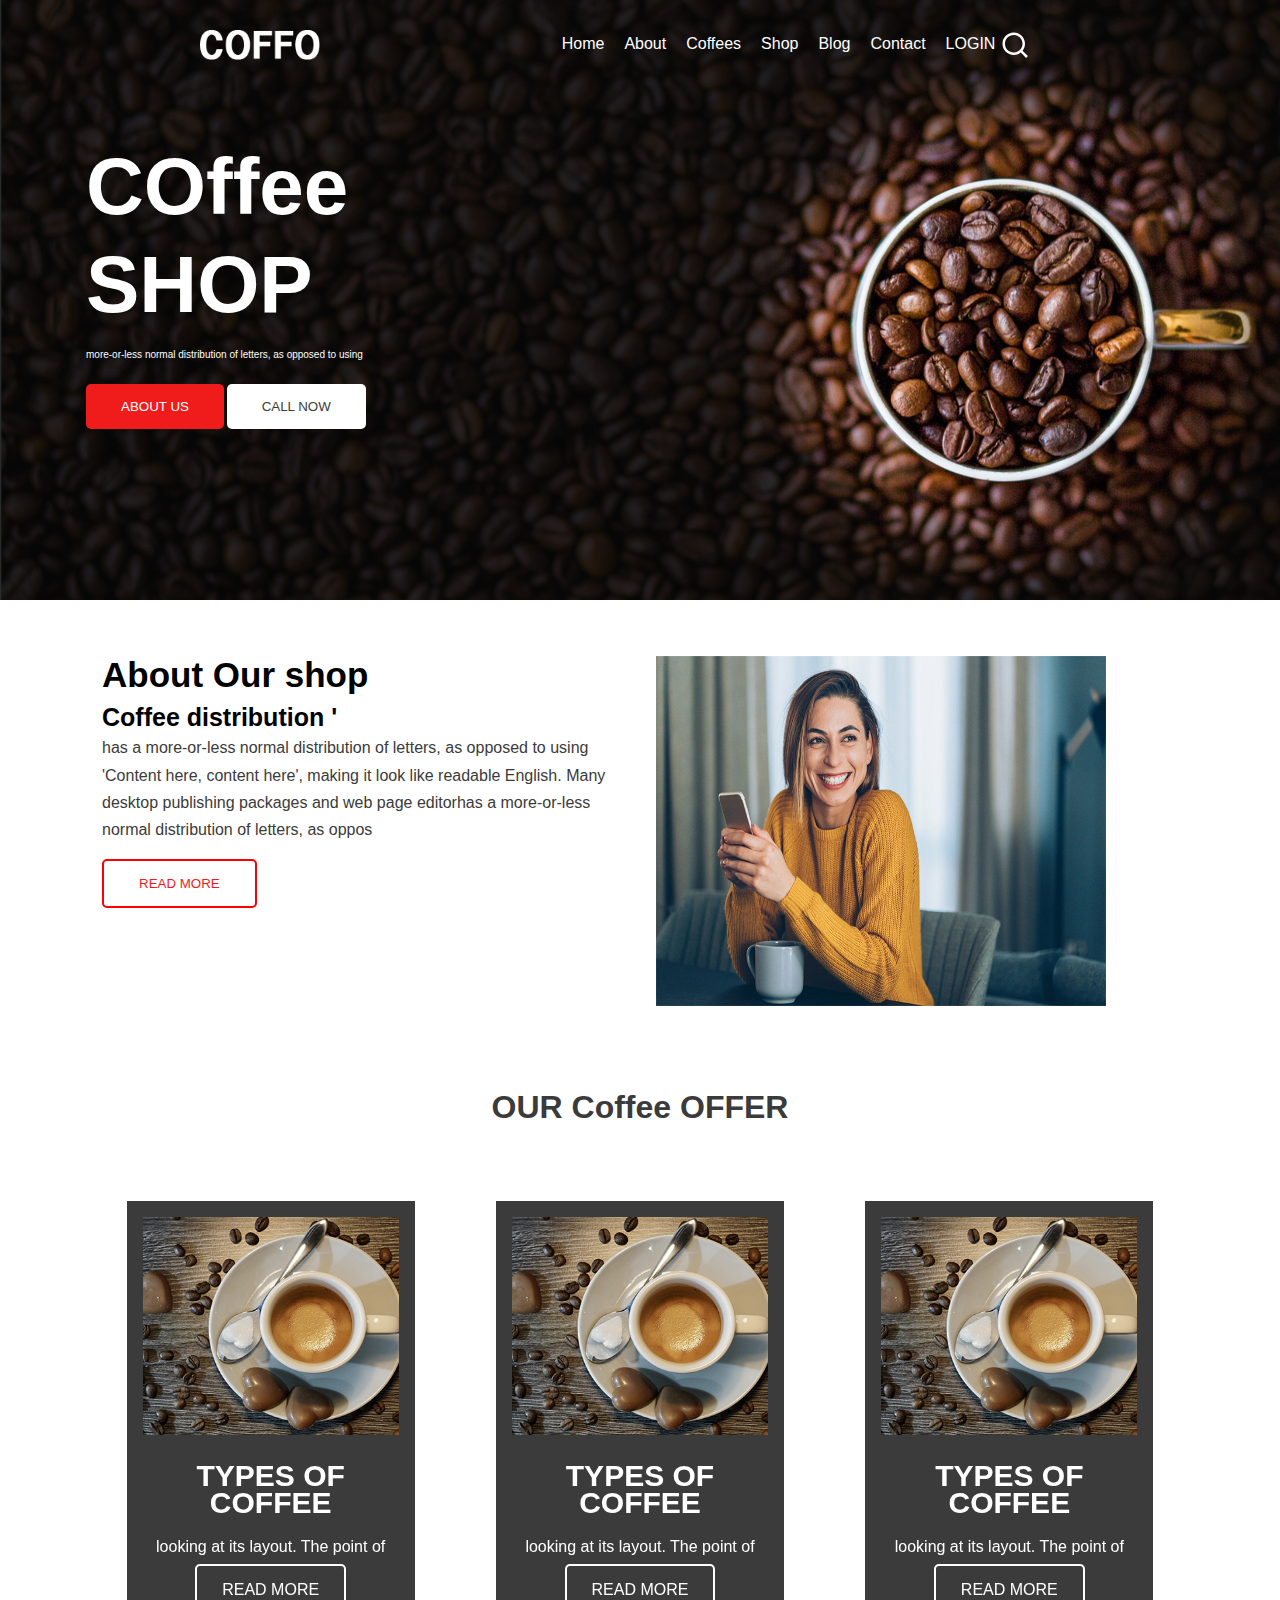
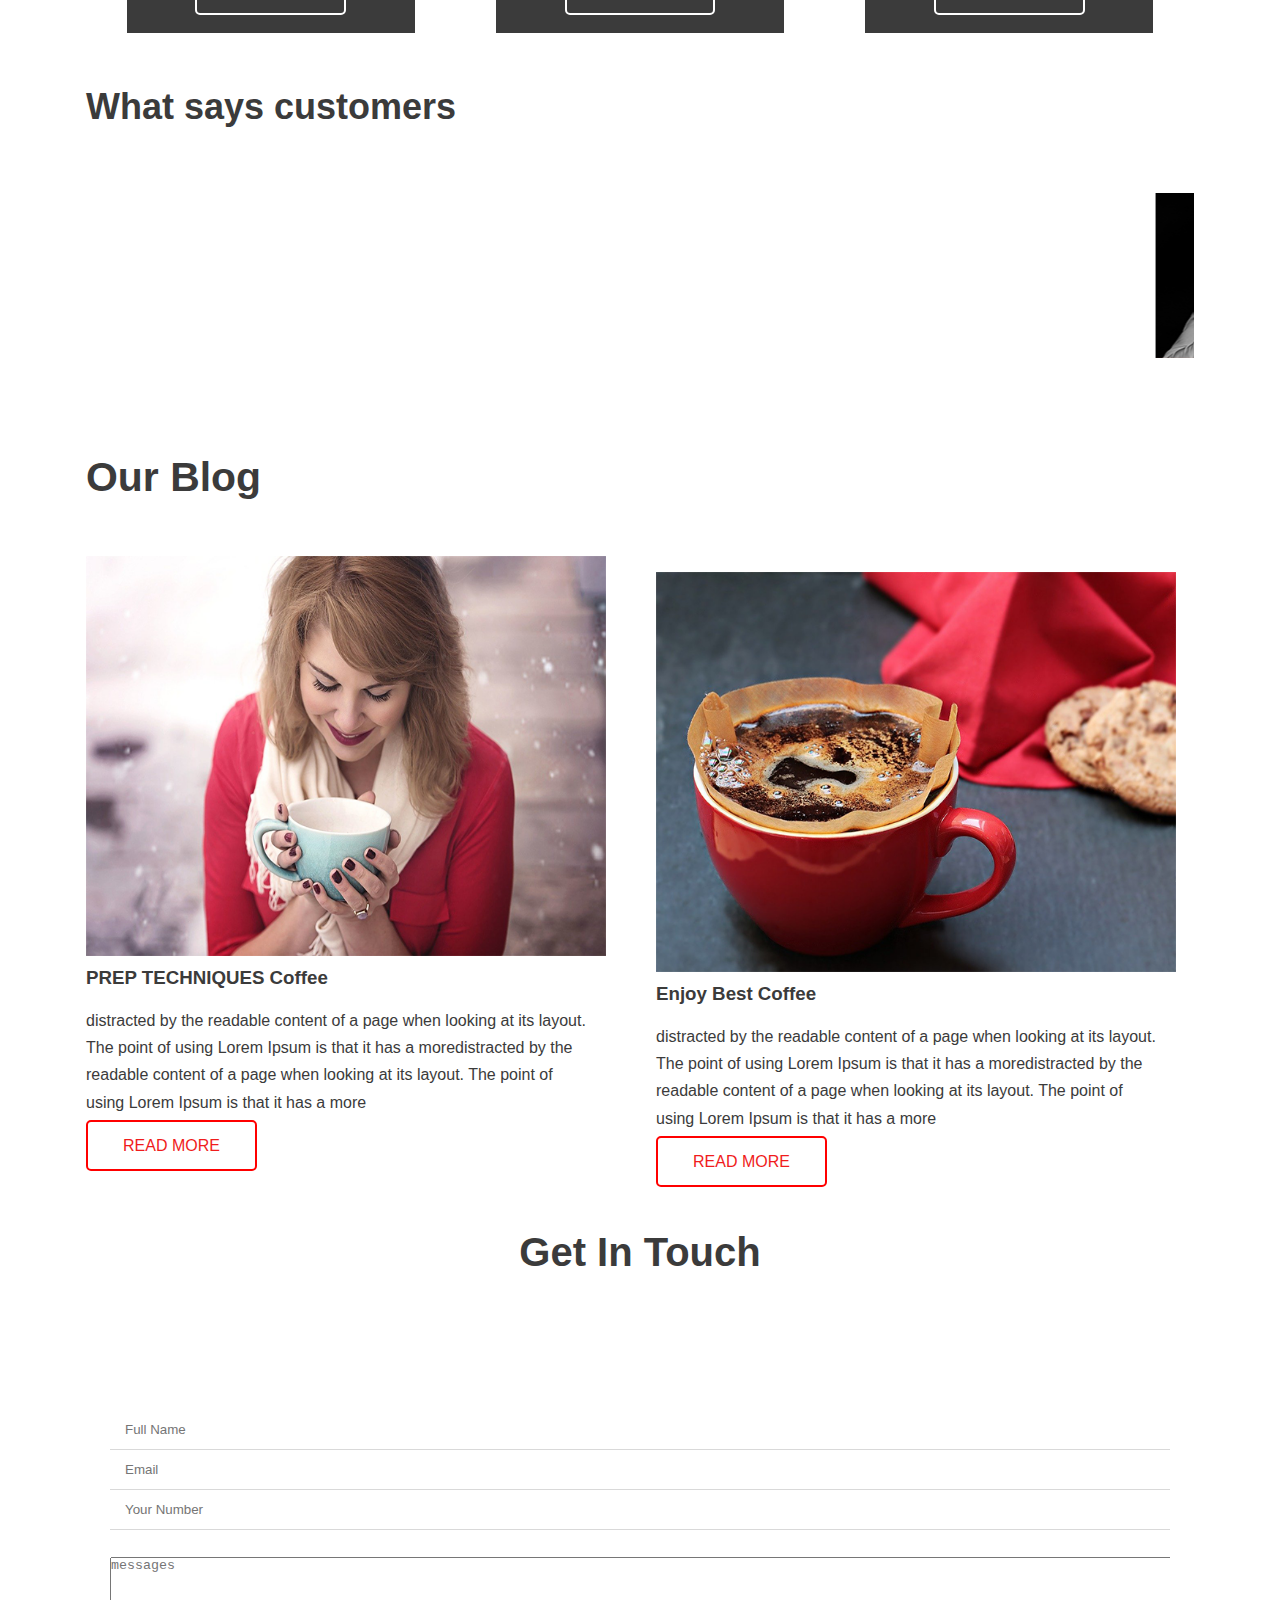
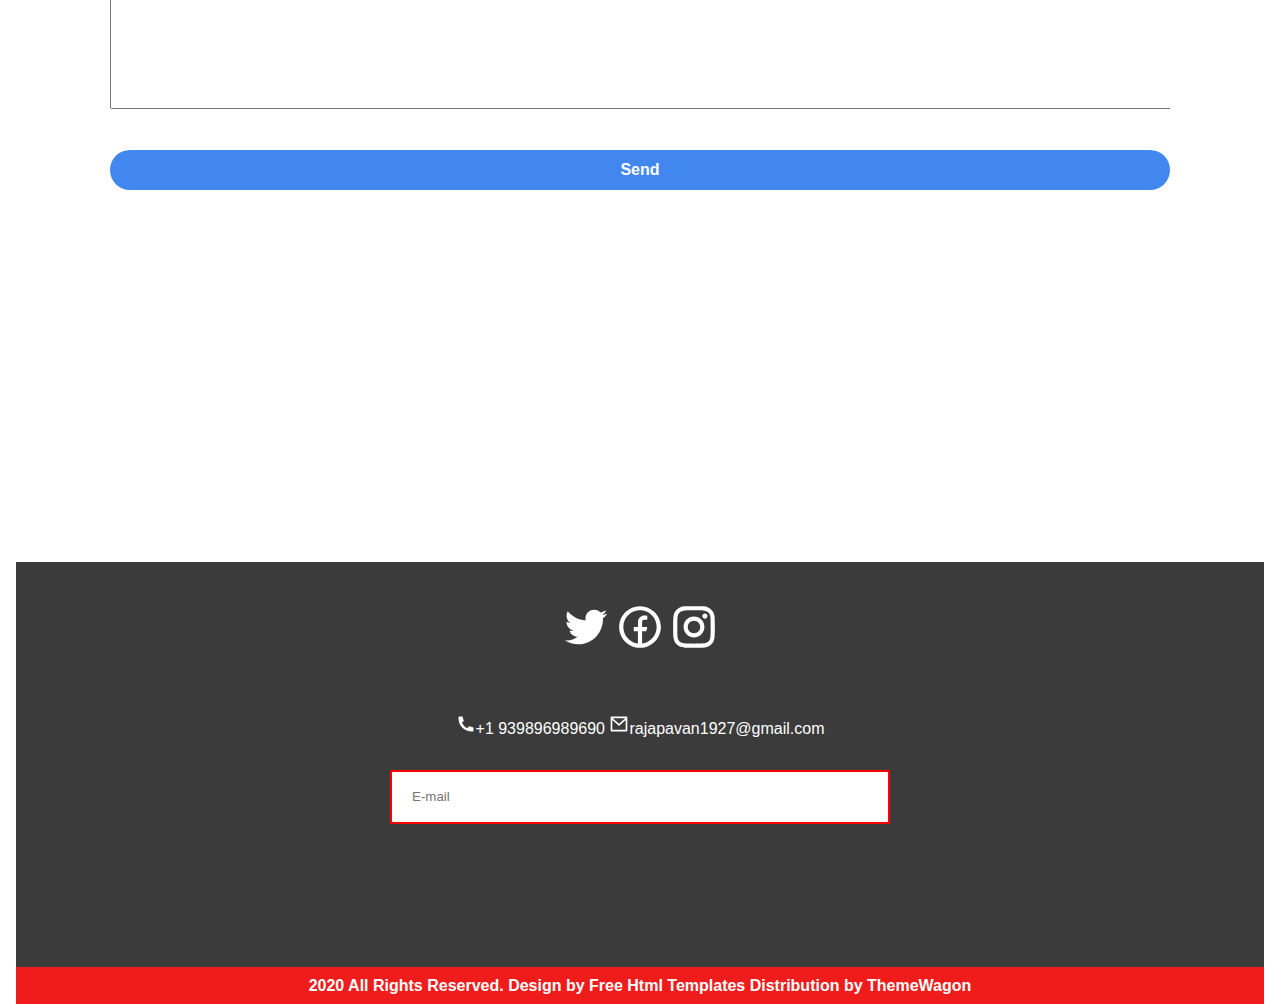
<file: coffee website/coffee.html/index.html>
<!DOCTYPE html>
<html lang="en">
<head>
    <meta charset="UTF-8">
    <meta name="viewport" content="width=device-width, initial-scale=1.0">
    <title>Coffee Website</title>
    <link rel="stylesheet" href="../coffee.css/style.css">
    <link rel="stylesheet" href="../coffee.css/owl.carousel.min.css">
    <link rel="stylesheet" href="../coffee.css/owl.theme.default.css">
   
</head>
<body>

   <!---nav bar start here --->
    <div class="bg-1 container-fluid">
    <nav class="container">
        <div class="row-1 py-2">
            <div class="brand">
                <img src="../images/logo.png" width="120px" height="30px" alt="">
            </div>
            <div class="main-nav ">
                <ul class="row-3">
                    <li><a href="../coffee.html/index.html">Home</a></li>
                    <li><a href="../coffee.html/about.html">About</a></li>
                    <li><a href="../coffee.html/coffe.html">Coffees</a></li>
                    <li><a href="#">Shop</a></li>
                    <li><a href="../coffee.html/blog.html">Blog</a></li>
                    <li><a href="../coffee.html/contact.html">Contact</a></li>
                    <li><a href="#">LOGIN</a></li> <img src="../images/search-line.svg" width="30px" height="30px" alt="">
                </ul>
            </div>
            <div class="menu-icon">
              <a href=""><img src="../images/menu-line.svg" width="24" alt=""></a>  
            </div>
        </div>
    </nav>
 <!---nav bar ends here --->

  <!---banner starts here --->
    <div class="container">
        <div class="row py-3">
            <div class="banner">
                <h1>COffee</h1><br><br>
                <h2>SHOP</h2><br>
                <p>more-or-less normal distribution of letters, as opposed to using</p>
                <button class="my_btn">ABOUT US</button>  <button class="my_btn-1">CALL NOW</button>
            </div>
        </div>
    </div>
</div>
 <!---banner ends here --->


  <!---about starts here --->
<div class="container">
    <div class="row-1 py-3">
        <div class="about col-2">
            <h3>About Our shop</h3>
            <b>Coffee distribution '</b>
            <p style="width: 540px;">has a more-or-less normal distribution of letters, as opposed to using 'Content here, content here', making it look like readable English. Many desktop publishing packages and web page editorhas a more-or-less normal distribution of letters, as oppos</p>
            <button class="my_btn-2">READ MORE</button>
        </div>
        <div class="about-img col-2">
            <img src="../images/about-img.png" width="450px" height="350px" alt="">
        </div>
    </div>
</div>
 <!---about ends here --->

 <!---our starts here --->
<div class="container">
        <div class="our py-1">
            <h1>OUR Coffee OFFER</h1>
        </div>
        <div class="owl-carousel" id="two">
        <div class="our-1 row-1 py-3">
            <div class="card col-4" style="width: 18rem;">
                <img src="../images/img-1.png" class="card-img-top" alt="..."><br>
                <div class="card-body">
                  <h5 class="card-title">TYPES OF COFFEE</h5>
                  <p class="card-text">looking at its layout. The point of</p>
                  <a href="#" class="my_btn-3">READ MORE</a>
                </div>
              </div>
            <div class="card col-4" style="width: 18rem;">
                <img src="../images/img-1.png" class="card-img-top" alt="..."><br>
                <div class="card-body">
                  <h5 class="card-title">TYPES OF COFFEE</h5>
                  <p class="card-text">looking at its layout. The point of</p>
                  <a href="#" class="my_btn-3">READ MORE</a>
                </div>
              </div>
            <div class="card col-4" style="width: 18rem;">
                <img src="../images/img-1.png" class="card-img-top" alt="..."><br>
                <div class="card-body">
                  <h5 class="card-title">TYPES OF COFFEE</h5>
                  <p class="card-text">looking at its layout. The point of</p>
                  <a href="#" class="my_btn-3">READ MORE</a>
                </div>
              </div>
           </div>
           </div>
        </div>
         <!---our ends here --->


         <!---writes starts here --->
    <div class="container">
        <div class="write">
            <h2>What says customers</h2>
        </div>
       <marquee><div class="row-3 py-3">
            <div class="customer-img col-2">
                <img src="../images/client-img1.png" alt="">    
            </div>
            <div class="customer-content col-2">
                <h3>
                    Joy Moark</h3>
                    <p style="width: 600px;">now use Lorem Ipsum as their default model text,<br> and a search for 'lorem ipsum' will uncover many web sites,<br> still in their infancynow,<br> use Lorem Ipsum as their default model text,</p>
            </div>
    </div></marquee>
</div>
 <!---writes ends here --->

  <!---blogs starts here --->
  <div class="container">
    <div class="blogs-main py-1">
        <h3>Our Blog</h3>
    </div>
    <div class="row-2 py-1">
        <div class="blogs-1 col2">
               <img src="../images/blog-img1.png" width="520px" height="400px" alt="">
        <div class="blogs-content">
            <h3>
                PREP TECHNIQUES Coffee
            </h3>
            <p style="width: 500px;">distracted by the readable content of a page when looking at its layout. The point of using Lorem Ipsum is that it has a moredistracted by the readable content of a page when looking at its layout. The point of using Lorem Ipsum is that it has a more</p>
        </div>
        <a href="#" class="my_btn-4">READ MORE</a>
        </div>
        <div class="blogs-2 col-2">
               <img src="../images/blog-img2.png" width="520px" height="400px" alt="">
        <div class="blogs-content">
            <h3>
                Enjoy Best Coffee
            </h3>
            <p style="width: 500px;">distracted by the readable content of a page when looking at its layout. The point of using Lorem Ipsum is that it has a moredistracted by the readable content of a page when looking at its layout. The point of using Lorem Ipsum is that it has a more</p>
        </div>
        <a href="#" class="my_btn-4">READ MORE</a>
        </div>
    </div>
  </div>
  <!---blogs ends here --->

   <!---contact starts here --->
  <div class="container">
    <div class="contact-main py-1">
        <h3>Get In Touch</h3>
    </div>
    <div class="row py-3">
            <div class="contact">
                        <form>
                            <div class="head">
                            </div>
                            <div class="inputs">
                                <input type="text" placeholder="Full Name">
                                <input type="email" placeholder="Email">
                                <input type="password" placeholder="Your Number"><br><br>
                                <textarea name="" id="" cols="140" rows="10" placeholder="messages"></textarea>
                            </div>
                            <button>Send</button>
                        </form>
                    </div>
                </div>
        </div>
        <!---contact ends here --->
         <div class="container-fluid">
            <div class="map">
            <iframe src="https://www.google.com/maps/embed?pb=!1m18!1m12!1m3!1d121847.26021424484!2d78.5481728!3d17.3768704!2m3!1f0!2f0!3f0!3m2!1i1024!2i768!4f13.1!3m3!1m2!1s0x3bcb978a6e1a939b%3A0xcb5a69e4aaf113fb!2sCharminar!5e0!3m2!1sen!2sin!4v1723984208382!5m2!1sen!2sin" width="100%" height="300" style="border:0;" allowfullscreen="" loading="lazy" referrerpolicy="no-referrer-when-downgrade"></iframe>
            </div>
         </div>
        <!--footer starts here --->
        <div class="container-fluid">
            <div class="rowing">
                <div class="footer py-3">
                      <img src="../images/twitter-fill.svg" width="50px" height="50px" alt=""> <img src="../images/facebook-circle-line.svg" width="50px" height="50px" alt=""> <img src="../images/instagram-line.svg" width="50px" height="50px" alt=""><br><br><br>
                      <img src="../images/phone-fill.svg" width="20px" height="20px" alt="">+1 939896989690 <img src="../images/mail-line.svg" width="20px" height="20px" alt="">rajapavan1927@gmail.com<br><br>
                      <input type="email" placeholder="E-mail">
                </div>
                <div class="back">
                  <a href="/index.html"><button type="button" class="my_btn-6">Back to home</button></a> 
                </div>
                <div class="red">
                    <b>2020 All Rights Reserved. Design by Free Html Templates Distribution by ThemeWagon</b>
                </div>
            </div>
        </div>
        <!--footer ends here --->
   
        <script src="https://cdnjs.cloudflare.com/ajax/libs/jquery/3.7.1/jquery.min.js"></script>
        <script src="../coffee.js/owl.carousel.min.js"></script>
        <script src="../coffee.js/c.js"></script>
</body>
</html>
</file>
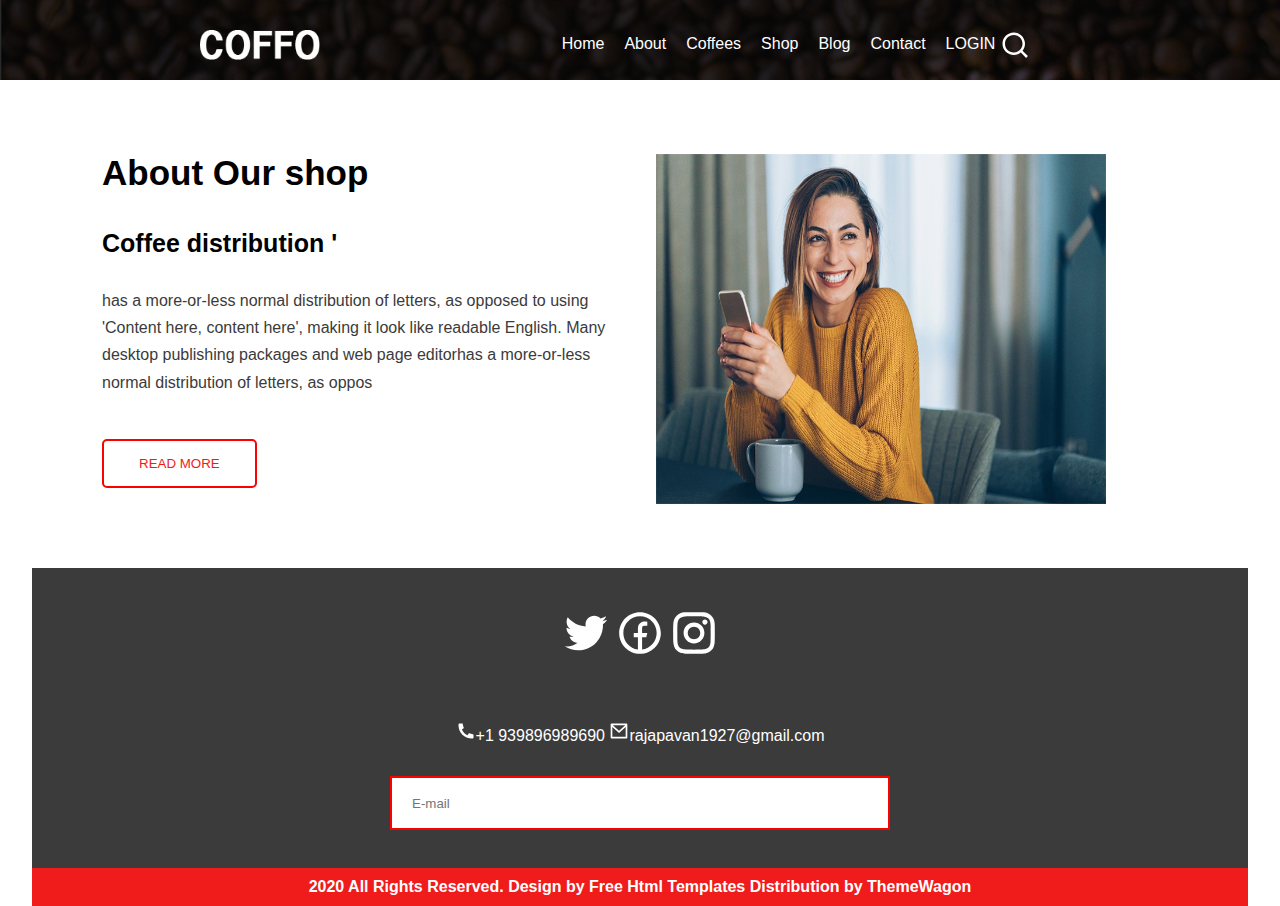
<file: coffee website/coffee.html/about.html>
<!DOCTYPE html>
<html lang="en">
<head>
    <meta charset="UTF-8">
    <meta name="viewport" content="width=device-width, initial-scale=1.0">
    <title>Coffee Website</title>
    <link rel="stylesheet" href="../coffee.css/about.css">
    <link rel="stylesheet" href="../coffee.css/owl.carousel.min.css">
    <link rel="stylesheet" href="../coffee.css/owl.theme.default.css">
   
</head>
<body>

   <!---nav bar start here --->
    <div class="bg-1 container-fluid">
    <nav class="container">
        <div class="row-1 py-2">
            <div class="brand">
                <img src="../images/logo.png" width="120px" height="30px" alt="">
            </div>
            <div class="main-nav ">
                <ul class="row-3">
                    <li><a href="../coffee.html/index.html">Home</a></li>
                    <li><a href="../coffee.html/about.html">About</a></li>
                    <li><a href="../coffee.html/coffe.html">Coffees</a></li>
                    <li><a href="#">Shop</a></li>
                    <li><a href="../coffee.html/blog.html">Blog</a></li>
                    <li><a href="../coffee.html/contact.html">Contact</a></li>
                    <li><a href="#">LOGIN</a></li> <img src="../images/search-line.svg" width="30px" height="30px" alt="">
                </ul>
            </div>
            <div class="menu-icon">
              <a href=""><img src="../images/menu-line.svg" width="24" alt=""></a>  
            </div>
        </div>
    </nav>
 <!---nav bar ends here --->

  <!---about starts here --->
<div class="container">
    <div class="row-1 py-3">
        <div class="about col-2">
            <h3>About Our shop</h3><br>
            <b>Coffee distribution '</b><br><br>
            <p style="width: 540px;">has a more-or-less normal distribution of letters, as opposed to using 'Content here, content here', making it look like readable English. Many desktop publishing packages and web page editorhas a more-or-less normal distribution of letters, as oppos</p><br>
            <button class="my_btn-2">READ MORE</button>
        </div>
        <div class="about-img col-2">
            <img src="../images/about-img.png" width="450px" height="350px" alt="">
        </div>
    </div>
</div>
 <!---about ends here --->

 <!--footer starts here --->
 <div class="container-fluid">
    <div class="rowing">
        <div class="footer py-3">
              <img src="../images/twitter-fill.svg" width="50px" height="50px" alt=""> <img src="../images/facebook-circle-line.svg" width="50px" height="50px" alt=""> <img src="../images/instagram-line.svg" width="50px" height="50px" alt=""><br><br><br>
              <img src="../images/phone-fill.svg" width="20px" height="20px" alt="">+1 939896989690 <img src="../images/mail-line.svg" width="20px" height="20px" alt="">rajapavan1927@gmail.com<br><br>
              <input type="email" placeholder="E-mail">
        </div>
        <div class="red">
            <b>2020 All Rights Reserved. Design by Free Html Templates Distribution by ThemeWagon</b>
        </div>
    </div>
</div>
<!--footer ends here --->
</file>
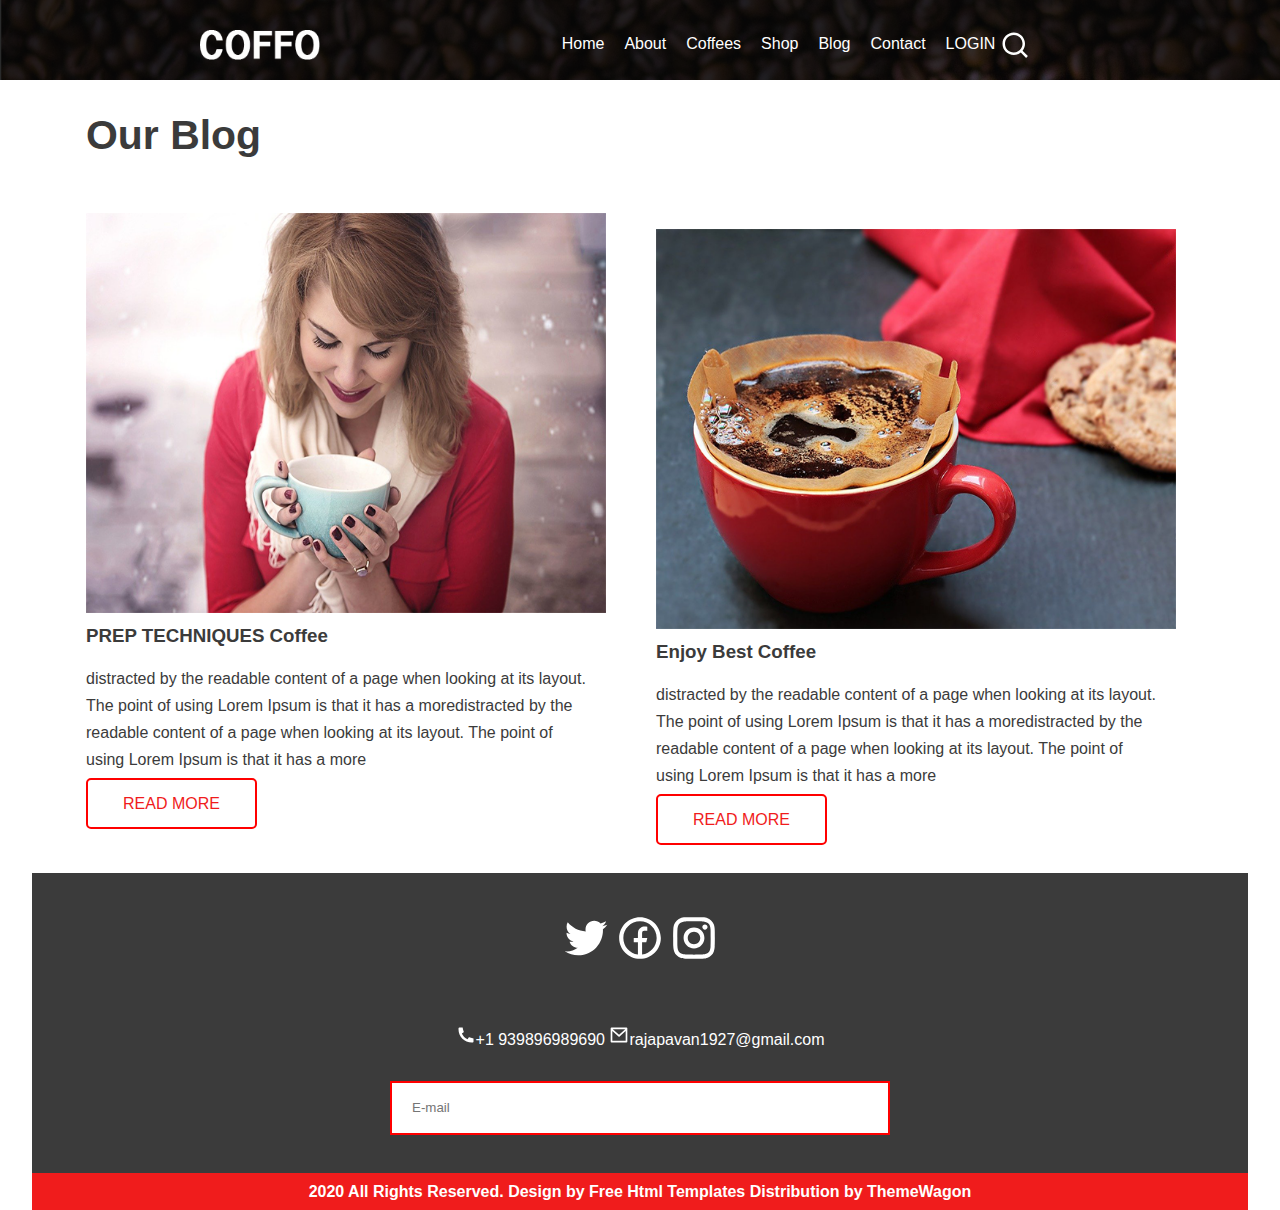
<file: coffee website/coffee.html/blog.html>
<!DOCTYPE html>
<html lang="en">
<head>
    <meta charset="UTF-8">
    <meta name="viewport" content="width=device-width, initial-scale=1.0">
    <title>Coffee Website</title>
    <link rel="stylesheet" href="../coffee.css/blog.css">
    <link rel="stylesheet" href="../coffee.css/owl.carousel.min.css">
    <link rel="stylesheet" href="../coffee.css/owl.theme.default.css">
   
</head>
<body>

   <!---nav bar start here --->
    <div class="bg-1 container-fluid">
    <nav class="container">
        <div class="row-1 py-2">
            <div class="brand">
                <img src="../images/logo.png" width="120px" height="30px" alt="">
            </div>
            <div class="main-nav ">
                <ul class="row-3">
                    <li><a href="../coffee.html/index.html">Home</a></li>
                    <li><a href="../coffee.html/about.html">About</a></li>
                    <li><a href="../coffee.html/coffe.html">Coffees</a></li>
                    <li><a href="#">Shop</a></li>
                    <li><a href="../coffee.html/blog.html">Blog</a></li>
                    <li><a href="../coffee.html/contact.html">Contact</a></li>
                    <li><a href="#">LOGIN</a></li> <img src="../images/search-line.svg" width="30px" height="30px" alt="">
                </ul>
            </div>
            <div class="menu-icon">
              <a href=""><img src="../images/menu-line.svg" width="24" alt=""></a>  
            </div>
        </div>
    </nav>
    <!---blogs starts here --->
  <div class="container">
    <div class="blogs-main py-1">
        <h3>Our Blog</h3>
    </div>
    <div class="row-2 py-1">
        <div class="blogs-1 col2">
               <img src="../images/blog-img1.png" width="520px" height="400px" alt="">
        <div class="blogs-content">
            <h3>
                PREP TECHNIQUES Coffee
            </h3>
            <p style="width: 500px;">distracted by the readable content of a page when looking at its layout. The point of using Lorem Ipsum is that it has a moredistracted by the readable content of a page when looking at its layout. The point of using Lorem Ipsum is that it has a more</p>
        </div>
        <a href="#" class="my_btn-4">READ MORE</a>
        </div>
        <div class="blogs-2 col-2">
               <img src="../images/blog-img2.png" width="520px" height="400px" alt="">
        <div class="blogs-content">
            <h3>
                Enjoy Best Coffee
            </h3>
            <p style="width: 500px;">distracted by the readable content of a page when looking at its layout. The point of using Lorem Ipsum is that it has a moredistracted by the readable content of a page when looking at its layout. The point of using Lorem Ipsum is that it has a more</p>
        </div>
        <a href="#" class="my_btn-4">READ MORE</a>
        </div>
    </div>
  </div>
  <!---blogs ends here --->
 <!--footer starts here --->
 <div class="container-fluid">
    <div class="rowing">
        <div class="footer py-3">
              <img src="../images/twitter-fill.svg" width="50px" height="50px" alt=""> <img src="../images/facebook-circle-line.svg" width="50px" height="50px" alt=""> <img src="../images/instagram-line.svg" width="50px" height="50px" alt=""><br><br><br>
              <img src="../images/phone-fill.svg" width="20px" height="20px" alt="">+1 939896989690 <img src="../images/mail-line.svg" width="20px" height="20px" alt="">rajapavan1927@gmail.com<br><br>
              <input type="email" placeholder="E-mail">
        </div>
        <div class="red">
            <b>2020 All Rights Reserved. Design by Free Html Templates Distribution by ThemeWagon</b>
        </div>
    </div>
</div>
<!--footer ends here --->
</div>
</body>
</html>
</file>
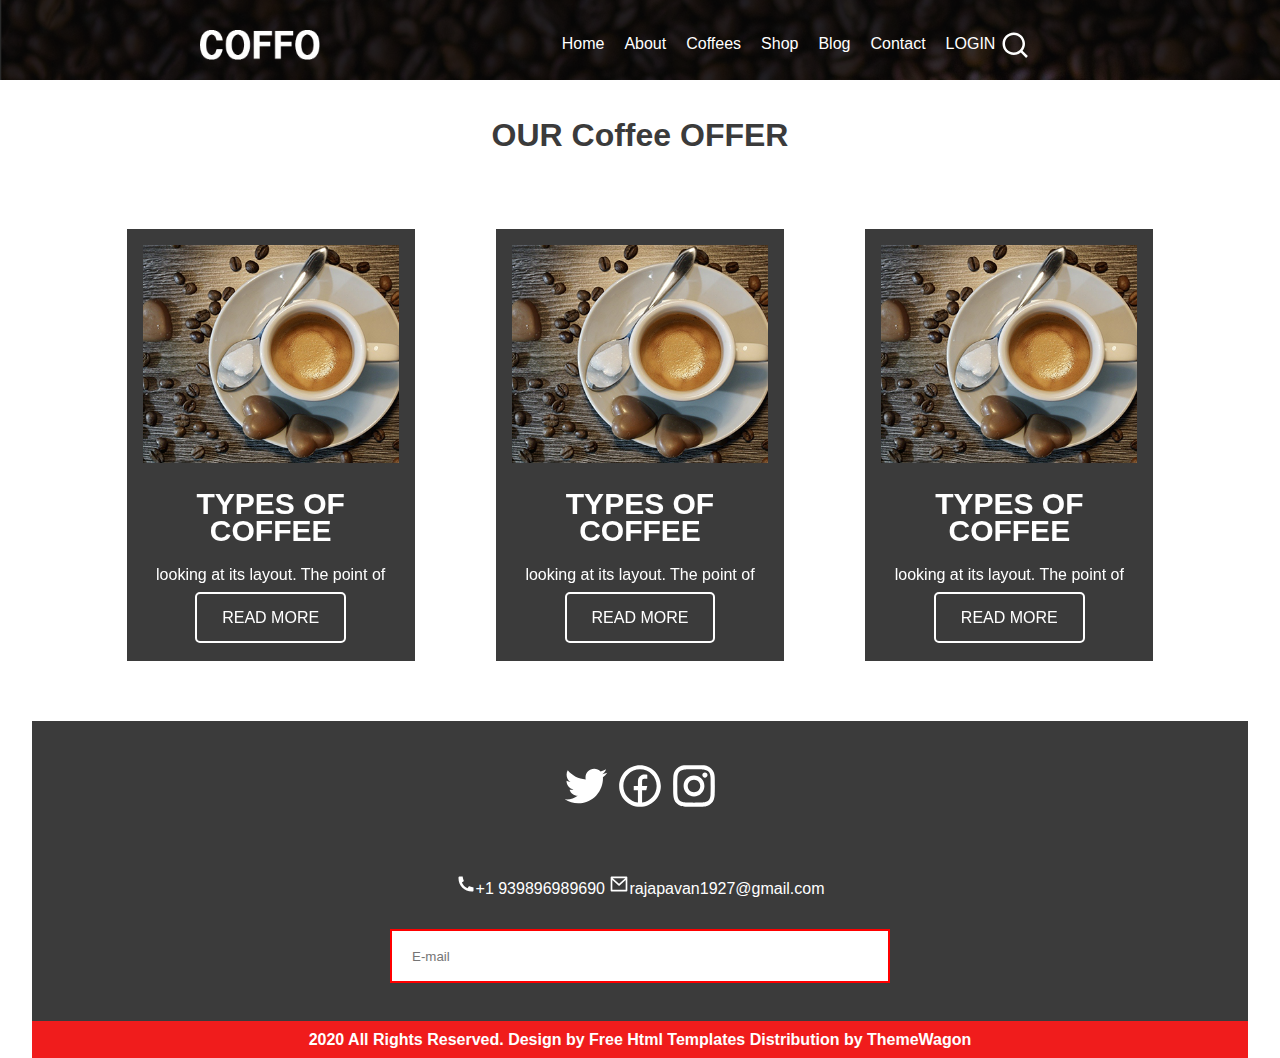
<file: coffee website/coffee.html/coffe.html>
<!DOCTYPE html>
<html lang="en">
<head>
    <meta charset="UTF-8">
    <meta name="viewport" content="width=device-width, initial-scale=1.0">
    <title>Coffee Website</title>
    <link rel="stylesheet" href="../coffee.css/coffee.css">
    <link rel="stylesheet" href="../coffee.css/owl.carousel.min.css">
    <link rel="stylesheet" href="../coffee.css/owl.theme.default.css">
   
</head>
<body>

   <!---nav bar start here --->
    <div class="bg-1 container-fluid">
    <nav class="container">
        <div class="row-1 py-2">
            <div class="brand">
                <img src="../images/logo.png" width="120px" height="30px" alt="">
            </div>
            <div class="main-nav ">
                <ul class="row-3">
                    <li><a href="../coffee.html/index.html">Home</a></li>
                    <li><a href="../coffee.html/about.html">About</a></li>
                    <li><a href="../coffee.html/coffe.html">Coffees</a></li>
                    <li><a href="#">Shop</a></li>
                    <li><a href="../coffee.html/blog.html">Blog</a></li>
                    <li><a href="../coffee.html/contact.html">Contact</a></li>
                    <li><a href="#">LOGIN</a></li> <img src="../images/search-line.svg" width="30px" height="30px" alt="">
                </ul>
            </div>
            <div class="menu-icon">
              <a href=""><img src="../images/menu-line.svg" width="24" alt=""></a>  
            </div>
        </div>
    </nav>

     <!---our starts here --->
<div class="container">
    <div class="our py-1">
        <h1>OUR Coffee OFFER</h1>
    </div>
    <div class="owl-carousel" id="two">
    <div class="our-1 row-1 py-3">
        <div class="card col-4" style="width: 18rem;">
            <img src="../images/img-1.png" class="card-img-top" alt="..."><br>
            <div class="card-body">
              <h5 class="card-title">TYPES OF COFFEE</h5>
              <p class="card-text">looking at its layout. The point of</p>
              <a href="#" class="my_btn-3">READ MORE</a>
            </div>
          </div>
        <div class="card col-4" style="width: 18rem;">
            <img src="../images/img-1.png" class="card-img-top" alt="..."><br>
            <div class="card-body">
              <h5 class="card-title">TYPES OF COFFEE</h5>
              <p class="card-text">looking at its layout. The point of</p>
              <a href="#" class="my_btn-3">READ MORE</a>
            </div>
          </div>
        <div class="card col-4" style="width: 18rem;">
            <img src="../images/img-1.png" class="card-img-top" alt="..."><br>
            <div class="card-body">
              <h5 class="card-title">TYPES OF COFFEE</h5>
              <p class="card-text">looking at its layout. The point of</p>
              <a href="#" class="my_btn-3">READ MORE</a>
            </div>
          </div>
       </div>
       </div>
    </div>
     <!---our ends here --->

          <!--footer starts here --->
          <div class="container-fluid">
            <div class="rowing">
                <div class="footer py-3">
                      <img src="../images/twitter-fill.svg" width="50px" height="50px" alt=""> <img src="../images/facebook-circle-line.svg" width="50px" height="50px" alt=""> <img src="../images/instagram-line.svg" width="50px" height="50px" alt=""><br><br><br>
                      <img src="../images/phone-fill.svg" width="20px" height="20px" alt="">+1 939896989690 <img src="../images/mail-line.svg" width="20px" height="20px" alt="">rajapavan1927@gmail.com<br><br>
                      <input type="email" placeholder="E-mail">
                </div>
                <div class="red">
                    <b>2020 All Rights Reserved. Design by Free Html Templates Distribution by ThemeWagon</b>
                </div>
            </div>
        </div>
        <!--footer ends here --->
     <script src="https://cdnjs.cloudflare.com/ajax/libs/jquery/3.7.1/jquery.min.js"></script>
     <script src="../coffee.js/owl.carousel.min.js"></script>
     <script src="../coffee.js/coffee.js"></script>
    </body>
    </html>
</file>
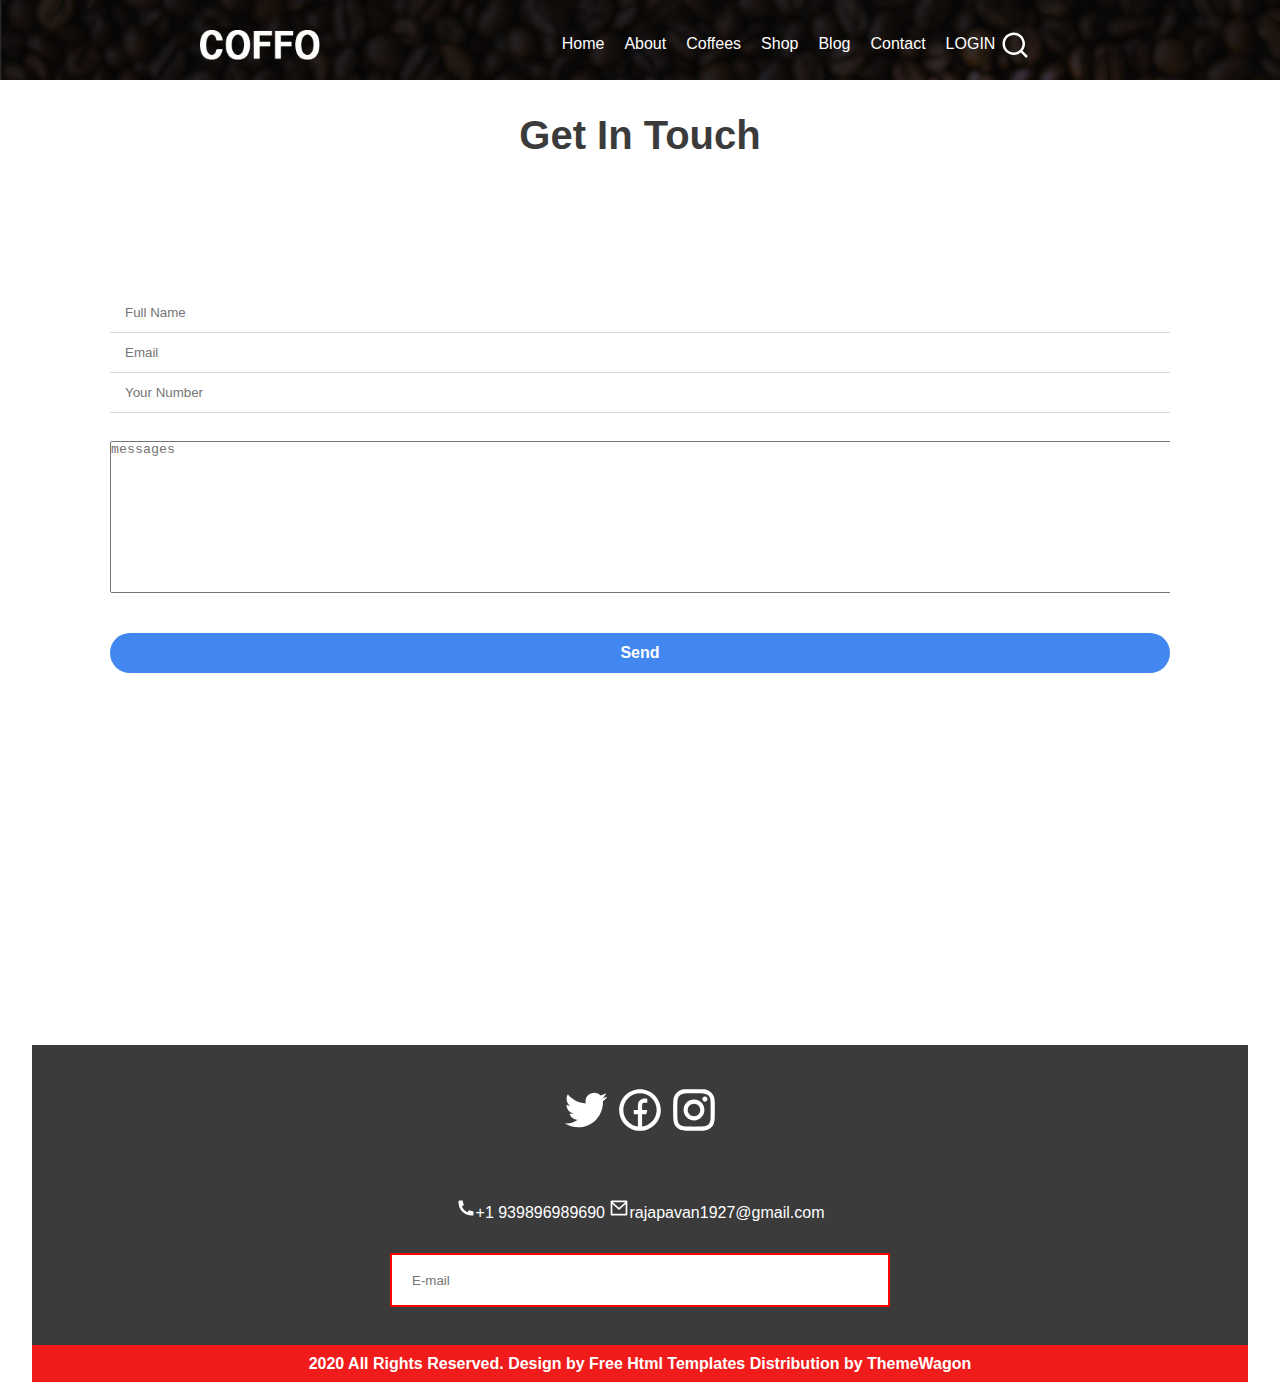
<file: coffee website/coffee.html/contact.html>
<!DOCTYPE html>
<html lang="en">
<head>
    <meta charset="UTF-8">
    <meta name="viewport" content="width=device-width, initial-scale=1.0">
    <title>Coffee Website</title>
    <link rel="stylesheet" href="../coffee.css/contact.css">
    <link rel="stylesheet" href="../coffee.css/owl.carousel.min.css">
    <link rel="stylesheet" href="../coffee.css/owl.theme.default.css">
   
</head>
<body>

   <!---nav bar start here --->
    <div class="bg-1 container-fluid">
    <nav class="container">
        <div class="row-1 py-2">
            <div class="brand">
                <img src="../images/logo.png" width="120px" height="30px" alt="">
            </div>
            <div class="main-nav ">
                <ul class="row-3">
                    <li><a href="../coffee.html/index.html">Home</a></li>
                    <li><a href="../coffee.html/about.html">About</a></li>
                    <li><a href="../coffee.html/coffe.html">Coffees</a></li>
                    <li><a href="#">Shop</a></li>
                    <li><a href="../coffee.html/blog.html">Blog</a></li>
                    <li><a href="../coffee.html/contact.html">Contact</a></li>
                    <li><a href="#">LOGIN</a></li> <img src="../images/search-line.svg" width="30px" height="30px" alt="">
                </ul>
            </div>
            <div class="menu-icon">
              <a href=""><img src="../images/menu-line.svg" width="24" alt=""></a>  
            </div>
        </div>
    </nav>
 <!---nav bar ends here --->


     <!---contact starts here --->
  <div class="container">
    <div class="contact-main py-1">
        <h3>Get In Touch</h3>
    </div>
    <div class="row py-3">
            <div class="contact">
                        <form>
                            <div class="head">
                            </div>
                            <div class="inputs">
                                <input type="text" placeholder="Full Name">
                                <input type="email" placeholder="Email">
                                <input type="password" placeholder="Your Number"><br><br>
                                <textarea name="" id="" cols="140" rows="10" placeholder="messages"></textarea>
                            </div>
                            <button>Send</button>
                        </form>
                    </div>
                </div>
        </div>
        <!---contact ends here --->
         <div class="container-fluid">
            <div class="map">
            <iframe src="https://www.google.com/maps/embed?pb=!1m18!1m12!1m3!1d121847.26021424484!2d78.5481728!3d17.3768704!2m3!1f0!2f0!3f0!3m2!1i1024!2i768!4f13.1!3m3!1m2!1s0x3bcb978a6e1a939b%3A0xcb5a69e4aaf113fb!2sCharminar!5e0!3m2!1sen!2sin!4v1723984208382!5m2!1sen!2sin" width="100%" height="300" style="border:0;" allowfullscreen="" loading="lazy" referrerpolicy="no-referrer-when-downgrade"></iframe>
            </div>
         </div>
        <!--footer starts here --->
        <div class="container-fluid">
            <div class="rowing">
                <div class="footer py-3">
                      <img src="../images/twitter-fill.svg" width="50px" height="50px" alt=""> <img src="../images/facebook-circle-line.svg" width="50px" height="50px" alt=""> <img src="../images/instagram-line.svg" width="50px" height="50px" alt=""><br><br><br>
                      <img src="../images/phone-fill.svg" width="20px" height="20px" alt="">+1 939896989690 <img src="../images/mail-line.svg" width="20px" height="20px" alt="">rajapavan1927@gmail.com<br><br>
                      <input type="email" placeholder="E-mail">
                </div>
                <div class="red">
                    <b>2020 All Rights Reserved. Design by Free Html Templates Distribution by ThemeWagon</b>
                </div>
            </div>
        </div>
        <!--footer ends here --->
   </div>
   </body>
   </html>
</file>
<file: coffee website/coffee.css/style.css>
:root{
    --pc-color:#f01c1c;
    --sc-color:#3b3b3b;
    --light-color:#ffffff;
}
*{box-sizing: border-box; margin: 0px;padding: 0px;}
body{
    font-family: Verdana, Geneva, Tahoma, sans-serif;line-height: 1.7rem; color: var(--sc-color);
  
}
.bg-1{
    background-image: url(../images/banner-bg.png);
    background-repeat: no-repeat;
    background-size: 100%;
    height: 600px;
}

.container{
    padding: 0 16px;
    margin: 0 auto;
}
.container-fluid{
    padding: 0 16px;
    width: 100%;
    
}
.row-1{
    display: flex; justify-content: space-around;flex-wrap: wrap;
}
.row-2{
    display: flex; justify-content: space-between;flex-wrap: wrap;
}
.row-3{
    display: flex; justify-content: space-evenly;flex-wrap: wrap;
}
h1,h2,h3,h4,h5,h6{
    color: var();
     margin-bottom: 1rem;
}
.banner h1,h2{
    font-size: 80px;
    font-family:sans-serif;
    font-weight: 800;
    color: var(--light-color);
}
.banner p{
    color: var(--light-color);
}
.banner{
    padding-top: 35px;
}
.about{
    color: black;
    margin-top: 5px;
}
.about h3{
   font-size: 35px;
   font-weight: 800;
}
.about b{
  font-size: 25px;
}
.our{
    text-align: center;
}

p{
    margin-bottom: 1rem;
    color: var(--sc-color);
}
a{
    text-decoration: none;
    margin: 5px;
    color: var(--light-color);
}
ul{
    list-style: none;
    margin-right: 50px;
}
.py-1{padding: 24px 0px;}
.py-2{padding: 30px 0px;}
.py-3{padding: 40px 0px;}

.px-1{padding: 0px 24px;}
.px-2{padding: 0px 30px;}
.px-3{padding: 0px 40px;}
.main-nav ul a:hover{
background-color: var(--pc-color);
padding: 10px 15px;
transition: 1s;
}
.main-nav ul a{
    margin-left:15px;
}
.my_btn{
    background-color: var(--pc-color);
    color: var(--light-color);
    padding: 15px 35px;
    border: none;
    border-radius: 5px;
}
.my_btn-1{
    background-color: var(--light-color);
    color: var(--sc-color);
    padding: 15px 35px;
    border: none;
    border-radius: 5px;
}
.my_btn-1:hover{
    background-color: var(--sc-color);
    color: var(--light-color);
    padding: 15px 35px;
    border: none;
    border-radius: 5px;
    transition: 0.5s;
}
.my_btn-6{
    background-color: var(--light-color);
    color: var(--sc-color);
    padding: 15px 35px;
    border: none;
    border-radius: 5px;
    margin: 0px auto;
    margin-left: 1300px;
    margin-bottom: 30px;
}
.my_btn-6:hover{
    background-color: var(--sc-color);
    color: var(--light-color);
    padding: 15px 35px;
    border: none;
    border-radius: 5px;
    transition: 0.5s;
}
.my_btn-2{
    background-color: var(--light-color);
    color: var(--pc-color);
    padding: 15px 35px;
    border:2px solid red;
    border-radius: 5px;
    transition: 0.5s;
}

.my_btn-2:hover{
    background-color: var(--light-color);
    color: var(--sc-color);
    padding: 15px 35px;
    border:2px solid rgb(0, 0, 0);
    border-radius: 5px;
    transition: 0.5s;
}
.my_btn-4{
    background-color: var(--light-color);
    color: var(--pc-color);
    padding: 15px 35px;
    border:2px solid red;
    border-radius: 5px;
    transition: 0.5s;
    margin: 0px ;
    padding: 0px auto;
}

.my_btn-4:hover{
    background-color: var(--light-color);
    color: var(--sc-color);
    padding: 15px 35px;
    border:2px solid rgb(0, 0, 0);
    border-radius: 5px;
    transition: 0.5s;
}
.my_btn-3{
    background-color: var();
    color: var(--light-color-color);
    padding: 15px 25px;
    border:2px solid rgb(255, 255, 255);
    border-radius: 5px;
    transition: 0.5s;
}
/* moblie */
@media screen and (min-width:425px) {
    .container{width: 100%;}
    .col-2,.col-4,.col-3{width: 100%;padding: 16px;}  
    .main-nav{display: none;}
    .menu-icon{display: block;}
    .banner{font-size: 10px;}
}

/* tablet */
@media screen and (min-width:768px) {
        .container{width: 720px;}
        .col-2,.col-4{width: 50%;padding: 16px;}
        .col-3{width: 33%;padding: 16px;}
        .main-nav{display: block;}
        .menu-icon{display: none;}
    
}

/* laptop */
@media screen and (min-width:992px) {
    .container{width: 960px;}
    .col-4{width: 25%;padding: 16px;}
    .col-2{width: 50%;padding: 16px;}
    .col-3{width: 33%;padding: 16px;}
   
}

/* Desktop */
@media screen and (min-width:1200px) {
    .container{width: 1140px;}
}
.card{
    text-align: center;
    background-color: var(--sc-color);
    color: var(--light-color);
    margin-bottom: 20px;
    padding-bottom:30px;
}
.card:hover{
    background-color: var(--pc-color);
}
.card h5{
    font-size:30px;
    font-weight: 800;
}
.card p{
    color: var(--light-color);
}
.write h2{
    color: var(--sc-color);
    font-size: 36px;
    font-weight: 800;
}
.customer-content{
    margin-top: 16px;
}
.blogs-main{
    font-size: 35px;
    font-weight: 700;
}
.contact-main h3{
    text-align: center;
    font-size: 40px;
    font-weight: 900;
}
/* From Uiverse.io by TasneemHatem97 */ 

  
  form {
    display: flex;
    align-items: center;
    flex-direction: column;
    padding: 32px 24px 24px;
    gap: 16px;
    text-align: center;
  }
  
  form .head {
    display: flex;
    flex-direction: column;
    gap: 16px;
  }
  
  form .head span {
    font-size: 1.6rem;
    font-weight: bolder;
    color: black;
  }
  
  form .head p {
    font-size: 1.1rem;
    color: #7C6666;
  }
  
  form .inputs {
    overflow: hidden;
    background-color: #fff;
    width: 100%;
    margin: 1rem 0.5rem;
    border-radius: 8px;
    border-bottom: none;
    outline: 0;
  }
  
  form .inputs input {
    border: none;
    outline: none;
    padding: 8px 15px;
      /* علشان اقدر اخلي البلاس هولدر من اول الفورم بديله نفس الويدس */
    width: 100%;
    height: 40px;
    border-bottom: 1px solid rgba(128, 128, 128, 0.299);
    font-weight: 200;
  }
  
  form button {
    background-color: #4287ef;
    color: white;
    width: 100%;
    height: 40px;
    padding-top: 8px;
    padding-bottom: 8px;
    border: 0;
    overflow: hidden;
    border-radius: 25px;
    font-size: 1rem;
    font-weight: 600;
    cursor: pointer;
    transition: all 1s ease-in-out;
  }
  
  form button:hover {
    background-color: #005ce6;
  }
  
  .form-footer {
    background-color: #e0ecfb;
    padding: 16px;
    font-size: 1rem;
    text-align: center;
  }
  
  .form-footer a {
    font-weight: bolder;
    color: #0066ff;
    transition: all 3s ease-in-out;
  }
  
  .form-footer a:hover {
    color: #005ce6;
  }
  .rowing{
    background-color:var(--sc-color);
  }
  .footer{
    width: 100%;
    height: 300px;
    text-align: center;
    color: var(--light-color);
  }
  .footer input[type="email"]{
         width: 500px;
         height: 30px;
         padding: 25px 20px;
         border: 2px solid red;
  }
  .red{
    background-color: var(--pc-color);
    color: white;
    text-align: center;
    margin: 0px;
    padding: 5px 0px;
  }
</file>
<file: coffee website/coffee.css/about.css>
:root{
    --pc-color:#f01c1c;
    --sc-color:#3b3b3b;
    --light-color:#ffffff;
}
*{box-sizing: border-box; margin: 0px;padding: 0px;}
body{
    font-family: Verdana, Geneva, Tahoma, sans-serif;line-height: 1.7rem; color: var(--sc-color);
  
}
.bg-1{
    background-image: url(../images/banner-bg.png);
    background-repeat: no-repeat;
    background-size: 100%;
    height: 80px;
}

.container{
    padding: 0 16px;
    margin: 0 auto;
}
.container-fluid{
    padding: 0 16px;
    
    width: 100%;
}
.row-1{
    display: flex; justify-content: space-around;flex-wrap: wrap;
}
.row-2{
    display: flex; justify-content: space-between;flex-wrap: wrap;
}
.row-3{
    display: flex; justify-content: space-evenly;flex-wrap: wrap;
}
h1,h2,h3,h4,h5,h6{
    color: var();
     margin-bottom: 1rem;
}

.about{
    color: black;
    margin-top: 5px;
}
.about h3{
   font-size: 35px;
   font-weight: 800;
}
.about b{
  font-size: 25px;
}
p{
    margin-bottom: 1rem;
    color: var(--sc-color);
}
a{
    text-decoration: none;
    margin: 5px;
    color: var(--light-color);
}
ul{
    list-style: none;
    margin-right: 50px;
}
.py-1{padding: 24px 0px;}
.py-2{padding: 30px 0px;}
.py-3{padding: 40px 0px;}

.px-1{padding: 0px 24px;}
.px-2{padding: 0px 30px;}
.px-3{padding: 0px 40px;}
.main-nav ul a:hover{
background-color: var(--pc-color);
padding: 10px 15px;
transition: 1s;
}
.main-nav ul a{
    margin-left:15px;
}
.my_btn{
    background-color: var(--pc-color);
    color: var(--light-color);
    padding: 15px 35px;
    border: none;
    border-radius: 5px;
}
.my_btn-1{
    background-color: var(--light-color);
    color: var(--sc-color);
    padding: 15px 35px;
    border: none;
    border-radius: 5px;
}
.my_btn-1:hover{
    background-color: var(--sc-color);
    color: var(--light-color);
    padding: 15px 35px;
    border: none;
    border-radius: 5px;
    transition: 0.5s;
}
.my_btn-2{
    background-color: var(--light-color);
    color: var(--pc-color);
    padding: 15px 35px;
    border:2px solid red;
    border-radius: 5px;
    transition: 0.5s;
}

.my_btn-2:hover{
    background-color: var(--light-color);
    color: var(--sc-color);
    padding: 15px 35px;
    border:2px solid rgb(0, 0, 0);
    border-radius: 5px;
    transition: 0.5s;
}
.my_btn-4{
    background-color: var(--light-color);
    color: var(--pc-color);
    padding: 15px 35px;
    border:2px solid red;
    border-radius: 5px;
    transition: 0.5s;
    margin: 0px ;
    padding: 0px auto;
}

.my_btn-4:hover{
    background-color: var(--light-color);
    color: var(--sc-color);
    padding: 15px 35px;
    border:2px solid rgb(0, 0, 0);
    border-radius: 5px;
    transition: 0.5s;
}
.my_btn-3{
    background-color: var();
    color: var(--light-color-color);
    padding: 15px 25px;
    border:2px solid rgb(255, 255, 255);
    border-radius: 5px;
    transition: 0.5s;
}
/* moblie */
@media screen and (min-width:425px) {
    .container{width: 100%;}
    .col-2,.col-4,.col-3{width: 100%;padding: 16px;}  
    .main-nav{display: none;}
    .menu-icon{display: block;}
    .banner{font-size: 10px;}
}

/* tablet */
@media screen and (min-width:768px) {
        .container{width: 720px;}
        .col-2,.col-4{width: 50%;padding: 16px;}
        .col-3{width: 33%;padding: 16px;}
        .main-nav{display: block;}
        .menu-icon{display: none;}
    
}

/* laptop */
@media screen and (min-width:992px) {
    .container{width: 960px;}
    .col-4{width: 25%;padding: 16px;}
    .col-2{width: 50%;padding: 16px;}
    .col-3{width: 33%;padding: 16px;}
   
}

/* Desktop */
@media screen and (min-width:1200px) {
    .container{width: 1140px;}  
   
}
.rowing{
    background-color:var(--sc-color);
  }
  .footer{
    width: 100%;
    height: 300px;
    text-align: center;
    color: var(--light-color);
  }
  .footer input[type="email"]{
         width: 500px;
         height: 30px;
         padding: 25px 20px;
         border: 2px solid red;
  }
  .red{
    background-color: var(--pc-color);
    color: white;
    text-align: center;
    margin: 0px;
    padding: 5px 0px;
  }
</file>
<file: coffee website/coffee.css/blog.css>
:root{
    --pc-color:#f01c1c;
    --sc-color:#3b3b3b;
    --light-color:#ffffff;
}
*{box-sizing: border-box; margin: 0px;padding: 0px;}
body{
    font-family: Verdana, Geneva, Tahoma, sans-serif;line-height: 1.7rem; color: var(--sc-color);
  
}
.bg-1{
    background-image: url(../images/banner-bg.png);
    background-repeat: no-repeat;
    background-size: 100%;
    height: 80px;
}

.container{
    padding: 0 16px;
    margin: 0 auto;
}
.container-fluid{
    padding: 0 16px;
    width: 100%;
    
}
.row-1{
    display: flex; justify-content: space-around;flex-wrap: wrap;
}
.row-2{
    display: flex; justify-content: space-between;flex-wrap: wrap;
}
.row-3{
    display: flex; justify-content: space-evenly;flex-wrap: wrap;
}
h1,h2,h3,h4,h5,h6{
    color: var();
     margin-bottom: 1rem;
}
.banner h1,h2{
    font-size: 80px;
    font-family:sans-serif;
    font-weight: 800;
    color: var(--light-color);
}
.banner p{
    color: var(--light-color);
}
.banner{
    padding-top: 35px;
}
.about{
    color: black;
    margin-top: 5px;
}
.about h3{
   font-size: 35px;
   font-weight: 800;
}
.about b{
  font-size: 25px;
}
.our{
    text-align: center;
}

p{
    margin-bottom: 1rem;
    color: var(--sc-color);
}
a{
    text-decoration: none;
    margin: 5px;
    color: var(--light-color);
}
ul{
    list-style: none;
    margin-right: 50px;
}
.py-1{padding: 24px 0px;}
.py-2{padding: 30px 0px;}
.py-3{padding: 40px 0px;}

.px-1{padding: 0px 24px;}
.px-2{padding: 0px 30px;}
.px-3{padding: 0px 40px;}
.main-nav ul a:hover{
background-color: var(--pc-color);
padding: 10px 15px;
transition: 1s;
}
.main-nav ul a{
    margin-left:15px;
}
.my_btn{
    background-color: var(--pc-color);
    color: var(--light-color);
    padding: 15px 35px;
    border: none;
    border-radius: 5px;
}
.my_btn-1{
    background-color: var(--light-color);
    color: var(--sc-color);
    padding: 15px 35px;
    border: none;
    border-radius: 5px;
}
.my_btn-1:hover{
    background-color: var(--sc-color);
    color: var(--light-color);
    padding: 15px 35px;
    border: none;
    border-radius: 5px;
    transition: 0.5s;
}
.my_btn-2{
    background-color: var(--light-color);
    color: var(--pc-color);
    padding: 15px 35px;
    border:2px solid red;
    border-radius: 5px;
    transition: 0.5s;
}

.my_btn-2:hover{
    background-color: var(--light-color);
    color: var(--sc-color);
    padding: 15px 35px;
    border:2px solid rgb(0, 0, 0);
    border-radius: 5px;
    transition: 0.5s;
}
.my_btn-4{
    background-color: var(--light-color);
    color: var(--pc-color);
    padding: 15px 35px;
    border:2px solid red;
    border-radius: 5px;
    transition: 0.5s;
    margin: 0px ;
    padding: 0px auto;
}

.my_btn-4:hover{
    background-color: var(--light-color);
    color: var(--sc-color);
    padding: 15px 35px;
    border:2px solid rgb(0, 0, 0);
    border-radius: 5px;
    transition: 0.5s;
}
.my_btn-3{
    background-color: var();
    color: var(--light-color-color);
    padding: 15px 25px;
    border:2px solid rgb(255, 255, 255);
    border-radius: 5px;
    transition: 0.5s;
}
/* moblie */
@media screen and (min-width:425px) {
    .container{width: 100%;}
    .col-2,.col-4,.col-3{width: 100%;padding: 16px;}  
    .main-nav{display: none;}
    .menu-icon{display: block;}
    .banner{font-size: 10px;}
}

/* tablet */
@media screen and (min-width:768px) {
        .container{width: 720px;}
        .col-2,.col-4{width: 50%;padding: 16px;}
        .col-3{width: 33%;padding: 16px;}
        .main-nav{display: block;}
        .menu-icon{display: none;}
    
}

/* laptop */
@media screen and (min-width:992px) {
    .container{width: 960px;}
    .col-4{width: 25%;padding: 16px;}
    .col-2{width: 50%;padding: 16px;}
    .col-3{width: 33%;padding: 16px;}
   
}

/* Desktop */
@media screen and (min-width:1200px) {
    .container{width: 1140px;}
}
.card{
    text-align: center;
    background-color: var(--sc-color);
    color: var(--light-color);
    margin-bottom: 20px;
    padding-bottom:30px;
}
.write h2{
    color: var(--sc-color);
    font-size: 36px;
    font-weight: 800;
}
.customer-content{
    margin-top: 16px;
}
.blogs-main{
    font-size: 35px;
    font-weight: 700;
}
.contact-main h3{
    text-align: center;
    font-size: 40px;
    font-weight: 900;
}
.rowing{
    background-color:var(--sc-color);
  }
  .footer{
    width: 100%;
    height: 300px;
    text-align: center;
    color: var(--light-color);
  }
  .footer input[type="email"]{
         width: 500px;
         height: 30px;
         padding: 25px 20px;
         border: 2px solid red;
  }
  .red{
    background-color: var(--pc-color);
    color: white;
    text-align: center;
    margin: 0px;
    padding: 5px 0px;
  }
</file>
<file: coffee website/coffee.css/coffee.css>
:root{
    --pc-color:#f01c1c;
    --sc-color:#3b3b3b;
    --light-color:#ffffff;
}
*{box-sizing: border-box; margin: 0px;padding: 0px;}
body{
    font-family: Verdana, Geneva, Tahoma, sans-serif;line-height: 1.7rem; color: var(--sc-color);
  
}
.bg-1{
    background-image: url(../images/banner-bg.png);
    background-repeat: no-repeat;
    background-size: 100%;
    height: 80px;
}

.container{
    padding: 0 16px;
    margin: 0 auto;
}
.container-fluid{
    padding: 0 16px;
    width: 100%;
    
}
.row-1{
    display: flex; justify-content: space-around;flex-wrap: wrap;
}
.row-2{
    display: flex; justify-content: space-between;flex-wrap: wrap;
}
.row-3{
    display: flex; justify-content: space-evenly;flex-wrap: wrap;
}
h1,h2,h3,h4,h5,h6{
    color: var();
     margin-bottom: 1rem;
}
.banner h1,h2{
    font-size: 80px;
    font-family:sans-serif;
    font-weight: 800;
    color: var(--light-color);
}
.banner p{
    color: var(--light-color);
}
.banner{
    padding-top: 35px;
}
.about{
    color: black;
    margin-top: 5px;
}
.about h3{
   font-size: 35px;
   font-weight: 800;
}
.about b{
  font-size: 25px;
}
.our{
    text-align: center;
}

p{
    margin-bottom: 1rem;
    color: var(--sc-color);
}
a{
    text-decoration: none;
    margin: 5px;
    color: var(--light-color);
}
ul{
    list-style: none;
    margin-right: 50px;
}
.py-1{padding: 24px 0px;}
.py-2{padding: 30px 0px;}
.py-3{padding: 40px 0px;}

.px-1{padding: 0px 24px;}
.px-2{padding: 0px 30px;}
.px-3{padding: 0px 40px;}
.main-nav ul a:hover{
background-color: var(--pc-color);
padding: 10px 15px;
transition: 1s;
}
.main-nav ul a{
    margin-left:15px;
}
.my_btn{
    background-color: var(--pc-color);
    color: var(--light-color);
    padding: 15px 35px;
    border: none;
    border-radius: 5px;
}
.my_btn-1{
    background-color: var(--light-color);
    color: var(--sc-color);
    padding: 15px 35px;
    border: none;
    border-radius: 5px;
}
.my_btn-1:hover{
    background-color: var(--sc-color);
    color: var(--light-color);
    padding: 15px 35px;
    border: none;
    border-radius: 5px;
    transition: 0.5s;
}
.my_btn-2{
    background-color: var(--light-color);
    color: var(--pc-color);
    padding: 15px 35px;
    border:2px solid red;
    border-radius: 5px;
    transition: 0.5s;
}

.my_btn-2:hover{
    background-color: var(--light-color);
    color: var(--sc-color);
    padding: 15px 35px;
    border:2px solid rgb(0, 0, 0);
    border-radius: 5px;
    transition: 0.5s;
}
.my_btn-4{
    background-color: var(--light-color);
    color: var(--pc-color);
    padding: 15px 35px;
    border:2px solid red;
    border-radius: 5px;
    transition: 0.5s;
    margin: 0px ;
    padding: 0px auto;
}

.my_btn-4:hover{
    background-color: var(--light-color);
    color: var(--sc-color);
    padding: 15px 35px;
    border:2px solid rgb(0, 0, 0);
    border-radius: 5px;
    transition: 0.5s;
}
.my_btn-3{
    background-color: var();
    color: var(--light-color-color);
    padding: 15px 25px;
    border:2px solid rgb(255, 255, 255);
    border-radius: 5px;
    transition: 0.5s;
}
/* moblie */
@media screen and (min-width:425px) {
    .container{width: 100%;}
    .col-2,.col-4,.col-3{width: 100%;padding: 16px;}  
    .main-nav{display: none;}
    .menu-icon{display: block;}
    .banner{font-size: 10px;}
}

/* tablet */
@media screen and (min-width:768px) {
        .container{width: 720px;}
        .col-2,.col-4{width: 50%;padding: 16px;}
        .col-3{width: 33%;padding: 16px;}
        .main-nav{display: block;}
        .menu-icon{display: none;}
    
}

/* laptop */
@media screen and (min-width:992px) {
    .container{width: 960px;}
    .col-4{width: 25%;padding: 16px;}
    .col-2{width: 50%;padding: 16px;}
    .col-3{width: 33%;padding: 16px;}
   
}

/* Desktop */
@media screen and (min-width:1200px) {
    .container{width: 1140px;}
}
.card{
    text-align: center;
    background-color: var(--sc-color);
    color: var(--light-color);
    margin-bottom: 20px;
    padding-bottom:30px;
}
.card:hover{
    background-color: var(--pc-color);
}
.card h5{
    font-size:30px;
    font-weight: 800;
}
.card p{
    color: var(--light-color);
}
.write h2{
    color: var(--sc-color);
    font-size: 36px;
    font-weight: 800;
}
.customer-content{
    margin-top: 16px;
}
.blogs-main{
    font-size: 35px;
    font-weight: 700;
}
.contact-main h3{
    text-align: center;
    font-size: 40px;
    font-weight: 900;
}
.rowing{
    background-color:var(--sc-color);
  }
  .footer{
    width: 100%;
    height: 300px;
    text-align: center;
    color: var(--light-color);
  }
  .footer input[type="email"]{
         width: 500px;
         height: 30px;
         padding: 25px 20px;
         border: 2px solid red;
  }
  .red{
    background-color: var(--pc-color);
    color: white;
    text-align: center;
    margin: 0px;
    padding: 5px 0px;
  }
</file>
<file: coffee website/coffee.css/contact.css>
:root{
    --pc-color:#f01c1c;
    --sc-color:#3b3b3b;
    --light-color:#ffffff;
}
*{box-sizing: border-box; margin: 0px;padding: 0px;}
body{
    font-family: Verdana, Geneva, Tahoma, sans-serif;line-height: 1.7rem; color: var(--sc-color);
  
}
.bg-1{
    background-image: url(../images/banner-bg.png);
    background-repeat: no-repeat;
    background-size: 100%;
    height: 80px;
}

.container{
    padding: 0 16px;
    margin: 0 auto;
}
.container-fluid{
    padding: 0 16px;
    width: 100%;
    
}
.row-1{
    display: flex; justify-content: space-around;flex-wrap: wrap;
}
.row-2{
    display: flex; justify-content: space-between;flex-wrap: wrap;
}
.row-3{
    display: flex; justify-content: space-evenly;flex-wrap: wrap;
}
h1,h2,h3,h4,h5,h6{
    color: var();
     margin-bottom: 1rem;
}
.banner h1,h2{
    font-size: 80px;
    font-family:sans-serif;
    font-weight: 800;
    color: var(--light-color);
}
.banner p{
    color: var(--light-color);
}
.banner{
    padding-top: 35px;
}
.about{
    color: black;
    margin-top: 5px;
}
.about h3{
   font-size: 35px;
   font-weight: 800;
}
.about b{
  font-size: 25px;
}
.our{
    text-align: center;
}

p{
    margin-bottom: 1rem;
    color: var(--sc-color);
}
a{
    text-decoration: none;
    margin: 5px;
    color: var(--light-color);
}
ul{
    list-style: none;
    margin-right: 50px;
}
.py-1{padding: 24px 0px;}
.py-2{padding: 30px 0px;}
.py-3{padding: 40px 0px;}

.px-1{padding: 0px 24px;}
.px-2{padding: 0px 30px;}
.px-3{padding: 0px 40px;}
.main-nav ul a:hover{
background-color: var(--pc-color);
padding: 10px 15px;
transition: 1s;
}
.main-nav ul a{
    margin-left:15px;
}
.my_btn{
    background-color: var(--pc-color);
    color: var(--light-color);
    padding: 15px 35px;
    border: none;
    border-radius: 5px;
}
.my_btn-1{
    background-color: var(--light-color);
    color: var(--sc-color);
    padding: 15px 35px;
    border: none;
    border-radius: 5px;
}
.my_btn-1:hover{
    background-color: var(--sc-color);
    color: var(--light-color);
    padding: 15px 35px;
    border: none;
    border-radius: 5px;
    transition: 0.5s;
}
.my_btn-2{
    background-color: var(--light-color);
    color: var(--pc-color);
    padding: 15px 35px;
    border:2px solid red;
    border-radius: 5px;
    transition: 0.5s;
}

.my_btn-2:hover{
    background-color: var(--light-color);
    color: var(--sc-color);
    padding: 15px 35px;
    border:2px solid rgb(0, 0, 0);
    border-radius: 5px;
    transition: 0.5s;
}
.my_btn-4{
    background-color: var(--light-color);
    color: var(--pc-color);
    padding: 15px 35px;
    border:2px solid red;
    border-radius: 5px;
    transition: 0.5s;
    margin: 0px ;
    padding: 0px auto;
}

.my_btn-4:hover{
    background-color: var(--light-color);
    color: var(--sc-color);
    padding: 15px 35px;
    border:2px solid rgb(0, 0, 0);
    border-radius: 5px;
    transition: 0.5s;
}
.my_btn-3{
    background-color: var();
    color: var(--light-color-color);
    padding: 15px 25px;
    border:2px solid rgb(255, 255, 255);
    border-radius: 5px;
    transition: 0.5s;
}
/* moblie */
@media screen and (min-width:425px) {
    .container{width: 100%;}
    .col-2,.col-4,.col-3{width: 100%;padding: 16px;}  
    .main-nav{display: none;}
    .menu-icon{display: block;}
    .banner{font-size: 10px;}
}

/* tablet */
@media screen and (min-width:768px) {
        .container{width: 720px;}
        .col-2,.col-4{width: 50%;padding: 16px;}
        .col-3{width: 33%;padding: 16px;}
        .main-nav{display: block;}
        .menu-icon{display: none;}
    
}

/* laptop */
@media screen and (min-width:992px) {
    .container{width: 960px;}
    .col-4{width: 25%;padding: 16px;}
    .col-2{width: 50%;padding: 16px;}
    .col-3{width: 33%;padding: 16px;}
   
}

/* Desktop */
@media screen and (min-width:1200px) {
    .container{width: 1140px;}
}
.write h2{
    color: var(--sc-color);
    font-size: 36px;
    font-weight: 800;
}
.customer-content{
    margin-top: 16px;
}
.blogs-main{
    font-size: 35px;
    font-weight: 700;
}
.contact-main h3{
    text-align: center;
    font-size: 40px;
    font-weight: 900;
}
/* From Uiverse.io by TasneemHatem97 */ 

  
  form {
    display: flex;
    align-items: center;
    flex-direction: column;
    padding: 32px 24px 24px;
    gap: 16px;
    text-align: center;
  }
  
  form .head {
    display: flex;
    flex-direction: column;
    gap: 16px;
  }
  
  form .head span {
    font-size: 1.6rem;
    font-weight: bolder;
    color: black;
  }
  
  form .head p {
    font-size: 1.1rem;
    color: #7C6666;
  }
  
  form .inputs {
    overflow: hidden;
    background-color: #fff;
    width: 100%;
    margin: 1rem 0.5rem;
    border-radius: 8px;
    border-bottom: none;
    outline: 0;
  }
  
  form .inputs input {
    border: none;
    outline: none;
    padding: 8px 15px;
      /* علشان اقدر اخلي البلاس هولدر من اول الفورم بديله نفس الويدس */
    width: 100%;
    height: 40px;
    border-bottom: 1px solid rgba(128, 128, 128, 0.299);
    font-weight: 200;
  }
  
  form button {
    background-color: #4287ef;
    color: white;
    width: 100%;
    height: 40px;
    padding-top: 8px;
    padding-bottom: 8px;
    border: 0;
    overflow: hidden;
    border-radius: 25px;
    font-size: 1rem;
    font-weight: 600;
    cursor: pointer;
    transition: all 1s ease-in-out;
  }
  
  form button:hover {
    background-color: #005ce6;
  }
  
  .form-footer {
    background-color: #e0ecfb;
    padding: 16px;
    font-size: 1rem;
    text-align: center;
  }
  
  .form-footer a {
    font-weight: bolder;
    color: #0066ff;
    transition: all 3s ease-in-out;
  }
  
  .form-footer a:hover {
    color: #005ce6;
  }
  .rowing{
    background-color:var(--sc-color);
  }
  .footer{
    width: 100%;
    height: 300px;
    text-align: center;
    color: var(--light-color);
  }
  .footer input[type="email"]{
         width: 500px;
         height: 30px;
         padding: 25px 20px;
         border: 2px solid red;
  }
  .red{
    background-color: var(--pc-color);
    color: white;
    text-align: center;
    margin: 0px;
    padding: 5px 0px;
  }
</file>
